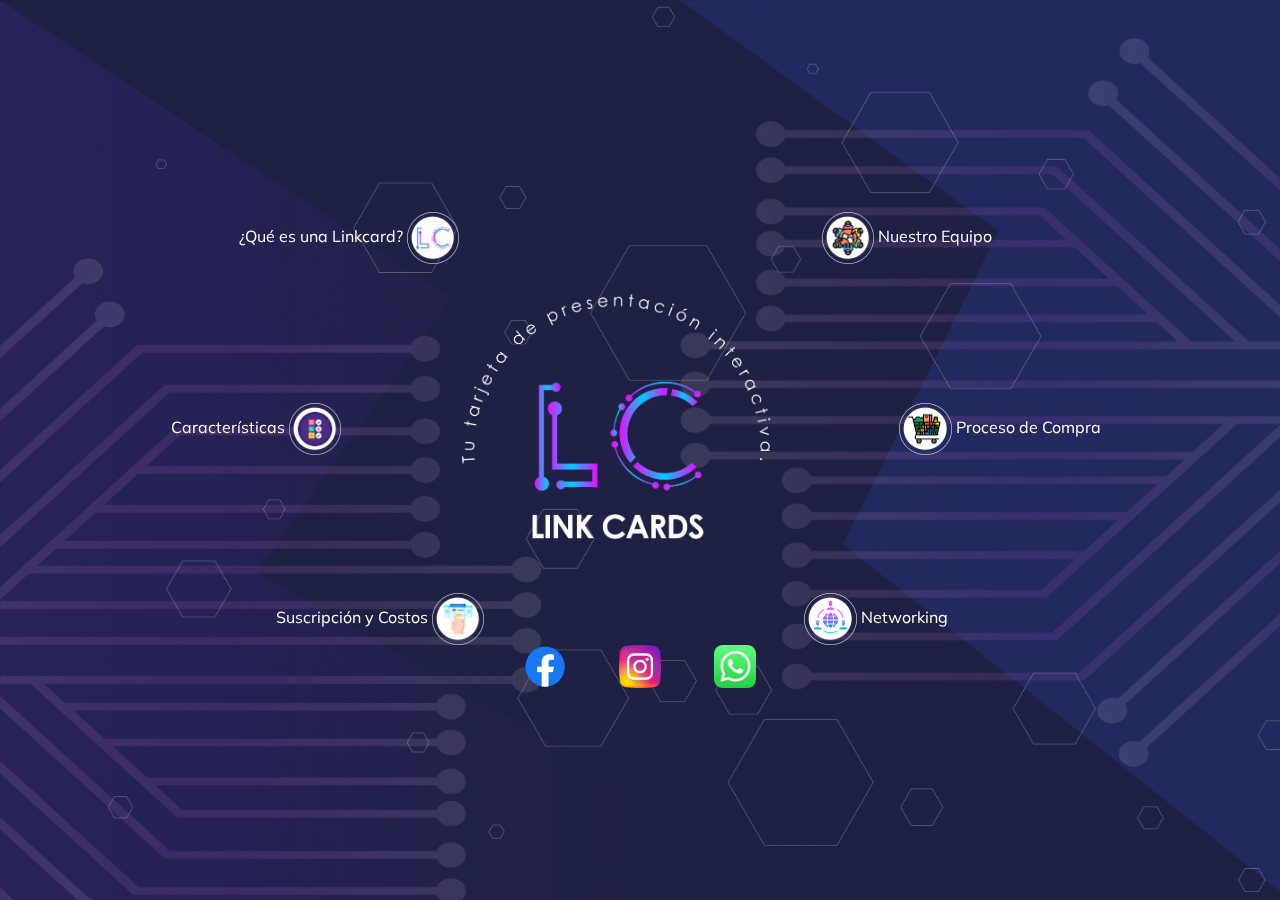
<file: index.html>
<!doctype html>
<html lang="es">
    <head>
        <meta charset="utf-8">
        <meta name="viewport" content="width=device-width, initial-scale=1">

        <title>Linkcards - Inicio</title>

        <meta name="title" content="Bienvenido a Linkcards">
        <meta name="DC.title" content="Bienvenido a Linkcards">
        <meta http-equiv="title" content="Bienvenido a Linkcards">
        <meta name="description" content="Linkcards S.A. de C.V.">
        <meta http-equiv="description" content="Linkcards S.A. de C.V.">
        <meta http-equiv="DC.description" content="Linkcards S.A. de C.V.">
        <meta name="keywords" content="cv, curriculum vitae, networking">
        <meta http-equiv="keywords" content="cv, curriculum vitae, networking">
        <meta name="author" content="Linkcards Dev Team">

        <meta property="og:title" content="Bienvenido a Linkcards">
        <meta property="og:description" content="Linkcards S.A. de C.V.">
        <meta property="og:type" content="article">
        <meta property="og:site_name" content="Bienvenido a Linkcards">
        <meta property="og:image" content="">
        <meta property="og:url" content="https://www.linkcards.com.mx/">

        <meta name="twitter:card" content="summary">
        <meta name="twitter:title" content="Bienvenido a Linkcards">
        <meta name="twitter:description" content="Linkcards S.A. de C.V.">
        <meta name="twitter:image" content="">

        <link rel="stylesheet" href="./assets/css/bootstrap.css">
        <link rel="stylesheet" href="./assets/css/style.css">
        <link rel="stylesheet" href="./assets/css/hover.css">
        <link rel="stylesheet" href="https://cdnjs.cloudflare.com/ajax/libs/animate.css/4.1.1/animate.min.css" />
        <link rel="stylesheet" href="https://cdnjs.cloudflare.com/ajax/libs/font-awesome/6.4.2/css/all.min.css" integrity="sha512-z3gLpd7yknf1YoNbCzqRKc4qyor8gaKU1qmn+CShxbuBusANI9QpRohGBreCFkKxLhei6S9CQXFEbbKuqLg0DA==" crossorigin="anonymous" referrerpolicy="no-referrer" />

    </head>
    <body class="bg-index">

        <div class="container d-flex justify-content-center align-items-center container-menu" style="height: 100vh;">
            <div class="justify-content-center align-items-center text-center">
                <div class="row">
                    <div class="row justify-content-around align-items-center">
                        <div class="col-4 animate__animated animate__backInLeft animate__delay-3s"><a href="que_es_linkcard.html" class="text-decoration-none text-white hvr-grow text-menu-big">¿Qué es una Linkcard? <img src="./assets/img/inicio/icono_1.png" class="img-fluid img-icono" alt="¿Qué es una Linkcard?"></a></div>
                        <div class="col-4 animate__animated animate__backInRight animate__delay-4s"><a href="nuestro_equipo.html" class="text-decoration-none text-white hvr-grow text-menu"><img src="./assets/img/inicio/icono_4.png" class="img-fluid img-icono" alt="Nuestro Equipo"> Nuestro Equipo</a></div>
                    </div>
                    <div class="row justify-content-between align-items-center">
                        <div class="col-4 animate__animated animate__backInLeft animate__delay-3s"><a href="caracteristicas.html" class="text-decoration-none text-white hvr-grow text-menu">Características <img src="./assets/img/inicio/icono_2.png" class="img-fluid img-icono" alt="¿Qué es una Linkcard?"></a></div>
                        <div class="col-4 animate__animated animate__backInUp animate__delay-2s"><img src="./assets/img/inicio/logo-inicio.png" class="img-fluid align-items-center img-logo" alt="Logo Inicio"></div>
                        <div class="col-4 animate__animated animate__backInRight animate__delay-4s"><a href="proceso_compra.html" class="text-decoration-none text-white hvr-grow text-menu-small"><img src="./assets/img/inicio/icono_5.png" class="img-fluid img-icono" alt="¿Qué es una Linkcard?"> Proceso de Compra</a></div>
                    </div>
                    <div class="row justify-content-evenly align-items-center">
                        <div class="col-4 animate__animated animate__backInLeft animate__delay-3s"><a href="suscripcion_costos.html" class="text-decoration-none text-white hvr-grow text-menu-small">Suscripción y Costos <img src="./assets/img/inicio/icono_3.png" class="img-fluid img-icono" alt="¿Qué es una Linkcard?"></a></div>
                        <div class="col-4 animate__animated animate__backInRight animate__delay-4s"><a href="networking.html" class="text-decoration-none text-white hvr-grow text-menu"><img src="./assets/img/inicio/icono_6.png" class="img-fluid img-icono" alt="¿Qué es una Linkcard?"> Networking</a></div>
                    </div>
                </div>
                <div class="row justify-content-center animate__animated animate__backInUp animate__delay-2s">
                    <div class="col-1"><a href="#"><img src="./assets/img/inicio/facebook_logo.png" class="social-network" alt="Facebook"></a></div>
                    <div class="col-1"><a href="#"><img src="./assets/img/inicio/instagram_logo.png" class="social-network" alt="Instagram"></a></div>
                    <div class="col-1"><a href="#"><img src="./assets/img/inicio/whatsapp_logo.png" class="social-network" alt="WhatsApp"></a></div>
                </div>
            </div>
        </div>

        <script src="./assets/js/bootstrap.bundle.js"></script>
    </body>
</html>
</file>
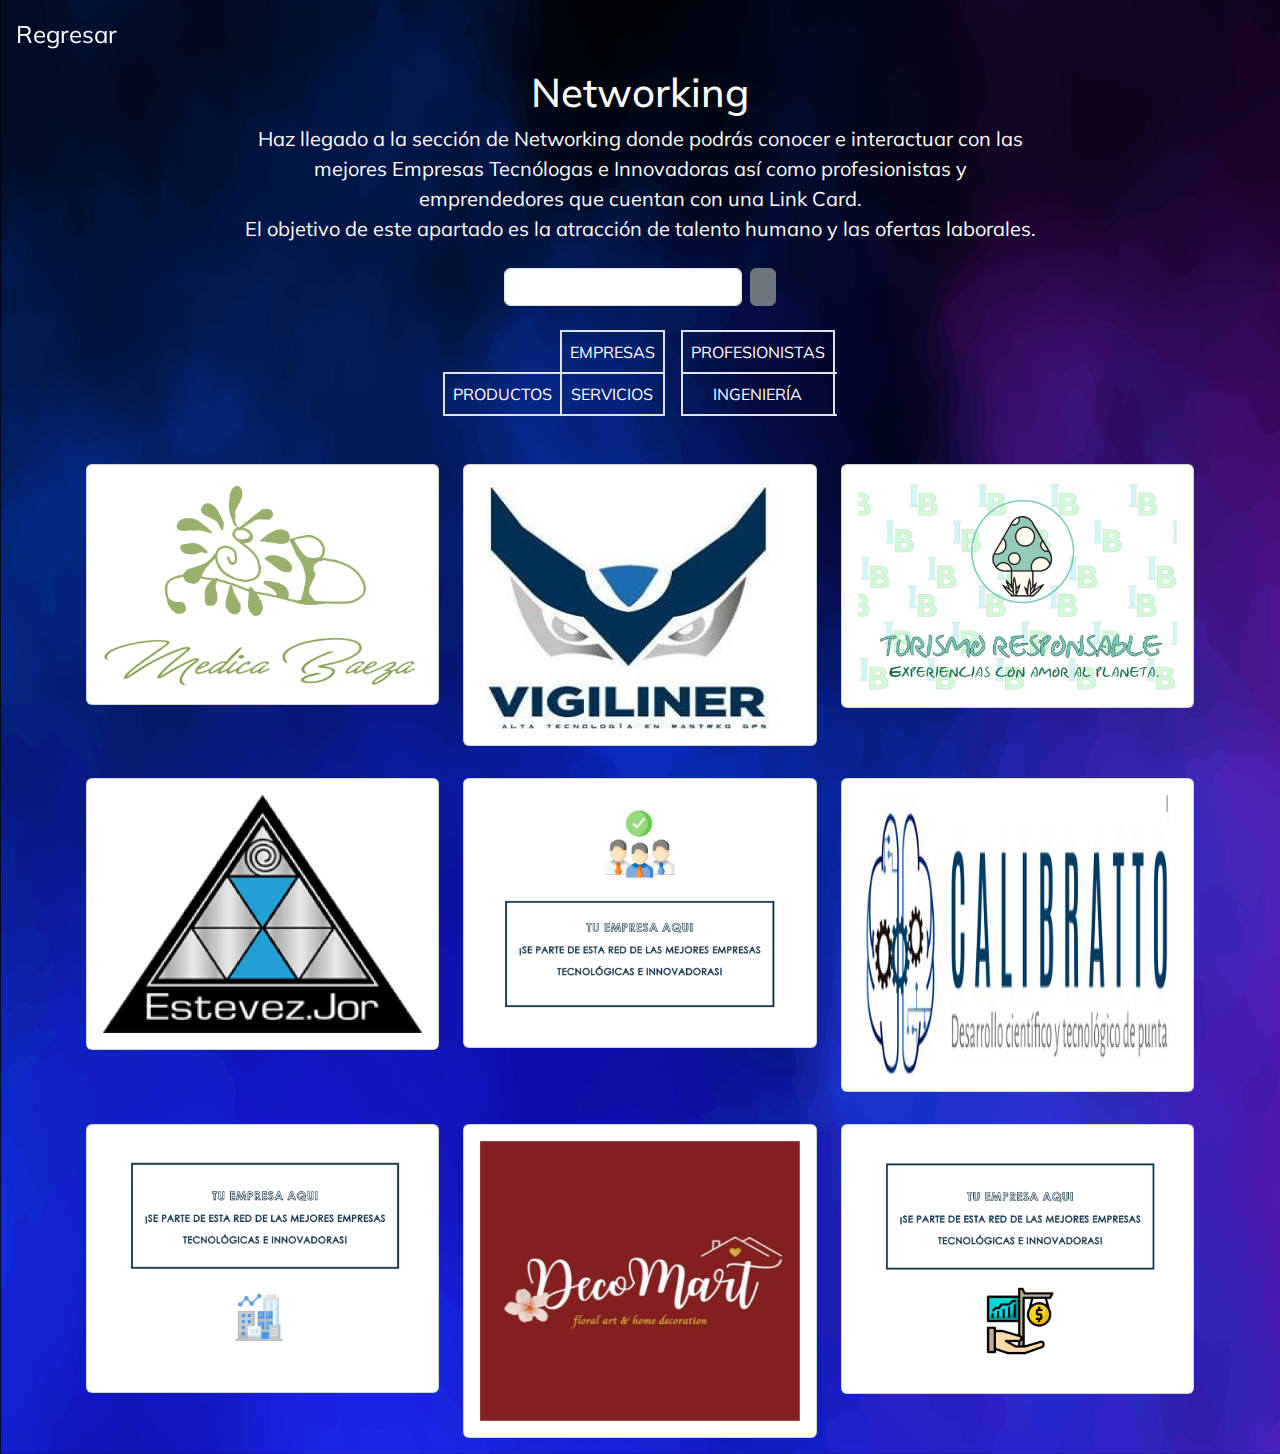
<file: networking.html>
<!doctype html>
<html lang="es">
    <head>
        <meta charset="utf-8">
        <meta name="viewport" content="width=device-width, initial-scale=1">

        <title>Linkcards - Networking</title>

        <meta name="title" content="Bienvenido a Linkcards">
        <meta name="DC.title" content="Bienvenido a Linkcards">
        <meta http-equiv="title" content="Bienvenido a Linkcards">
        <meta name="description" content="Linkcards S.A. de C.V.">
        <meta http-equiv="description" content="Linkcards S.A. de C.V.">
        <meta http-equiv="DC.description" content="Linkcards S.A. de C.V.">
        <meta name="keywords" content="cv, curriculum vitae, networking">
        <meta http-equiv="keywords" content="cv, curriculum vitae, networking">
        <meta name="author" content="Linkcards Dev Team">

        <meta property="og:title" content="Bienvenido a Linkcards">
        <meta property="og:description" content="Linkcards S.A. de C.V.">
        <meta property="og:type" content="article">
        <meta property="og:site_name" content="Bienvenido a Linkcards">
        <meta property="og:image" content="">
        <meta property="og:url" content="https://www.linkcards.com.mx/">

        <meta name="twitter:card" content="summary">
        <meta name="twitter:title" content="Bienvenido a Linkcards">
        <meta name="twitter:description" content="Linkcards S.A. de C.V.">
        <meta name="twitter:image" content="">

        <link rel="stylesheet" href="./assets/css/bootstrap.css">
        <link rel="stylesheet" href="./assets/css/style.css">
        <link rel="stylesheet" href="./assets/css/hover.css">
        <link rel="stylesheet" href="https://cdnjs.cloudflare.com/ajax/libs/animate.css/4.1.1/animate.min.css" />
        <link rel="stylesheet" href="https://cdnjs.cloudflare.com/ajax/libs/font-awesome/6.4.2/css/all.min.css" integrity="sha512-z3gLpd7yknf1YoNbCzqRKc4qyor8gaKU1qmn+CShxbuBusANI9QpRohGBreCFkKxLhei6S9CQXFEbbKuqLg0DA==" crossorigin="anonymous" referrerpolicy="no-referrer" />

    </head>
    <body class="bg-networking">

        <header>
            <div class="d-flex justify-content-start p-3"><a href="index.html" class="text-decoration-none text-white fs-4 hvr-icon-spin"><i class="fa fa-arrow-rotate-forward hvr-icon"></i> Regresar</a></div>
        </header>

        <div class="container">
            <h1 class="text-center text-white">Networking</h1>
            <p class="text-center text-white fs-5">
                Haz llegado a la sección de Networking donde podrás conocer e interactuar con las <br>
                mejores Empresas Tecnólogas e Innovadoras así como profesionistas y <br>
                emprendedores que cuentan con una Link Card. <br>
                El objetivo de este apartado es la atracción de talento humano y las ofertas laborales.
            </p>
        </div>
        <div class="container text-center col-md-3 py-2">
            <form class="d-flex container" role="search">
                <input class="form-control me-2" type="search" aria-label="Search" wfd-id="id0">
                <button class="btn btn-secondary" type="submit"><i class="fa-solid fa-magnifying-glass"></i></button>
            </form>
        </div>


        <div class="container col-md-4 p-3">
            <div class="table-responsive">
                <table class="table text-center">
                    <tr>
                        <td class="bg-transparent border-0 text-white"></td>
                        <td class="bg-transparent border border-2 text-white">EMPRESAS</td>
                        <td class="bg-transparent border-0" colspan="6"></td>
                        <td class="bg-transparent border border-2 text-white">PROFESIONISTAS</td>
                    </tr>
                    <tr>
                        
                        <td class="bg-transparent border border-2 text-white">PRODUCTOS</td>
                        <td class="bg-transparent border border-2 text-white">SERVICIOS</td>
                        <td class="bg-transparent border-0" colspan="6"></td>
                        <td class="bg-transparent border border-2 text-white">INGENIERÍA</td>
                        <td class="bg-transparent border border-2 text-white">LICENCIATURAS</td>
                    </tr>
                </table>
            </div>
        </div>

        <!--<div class="container d-flex justify-content-center">
            <div class="table table-responsive">
                <table>
                    <tbody>
                        <tr>
                            <td>uno</td>
                            <td>dos</td>
                        </tr>
                    </tbody>
                </table>
            </div>
        </div>-->


        <!--<div class="container justify-content-center">
            <div class="row justify-content-evenly">
                <div class="col-2 text-white">Empresas</div>
                <div class="col-2 text-white">Servicios</div>
                <div class="col-2 text-white">Ingenierías</div>
                <div class="col-2 text-white">Licenciaturas</div>
            </div>
            <div class="row justify-content-evenly">
                <div class="col-2 text-white">Empresas</div>
                <div class="col-2 text-white">Servicios</div>
                <div class="col-2 text-white">Ingenierías</div>
                <div class="col-2 text-white">Licenciaturas</div>
            </div>
        </div>-->

        <!--<div class="container d-flex justify-content-center">
            <div class="row justify-content-evenly">
                <div class="col-2 text-white">Empresas</div>
                <div class="col-2 text-white">Servicios</div>
                <div class="col-2 text-white">Ingenierías</div>
                <div class="col-2 text-white">Licenciaturas</div>
            </div>
        </div>
        <div class="container d-flex justify-content-center">
            <div class="row justify-content-evenly">
                <div class="col-2 text-white">Empresas</div>
                <div class="col-2 text-white">Servicios</div>
                <div class="col-2 text-white">Ingenierías</div>
                <div class="col-2 text-white">Licenciaturas</div>
            </div>
        </div>-->

        <div class="container p-3">
            
            <div class="row">
                <div class="col-sm-4 mb-3 mb-sm-0">
                    <div class="card">
                        <div class="card-body">
                            <img src="./assets/img/networking/networking_1.png" class="img-fluid" alt="Médica Baeza">
                        </div>
                    </div>
                </div>
                <div class="col-sm-4 mb-3 mb-sm-0">
                    <div class="card">
                        <div class="card-body">
                            <img src="./assets/img/networking/networking_2.png" class="img-fluid img-vigiliner" alt="Vigiliner">
                        </div>
                    </div>
                </div>
                <div class="col-sm-4 mb-3 mb-sm-0">
                    <div class="card">
                        <div class="card-body">
                            <img src="./assets/img/networking/networking_3.png" class="img-fluid" alt="Turismo Responsable">
                        </div>
                    </div>
                </div>
            </div>

        </div>

        <div class="container p-3">

            <div class="row">
                <div class="col-sm-4 mb-3 mb-sm-0">
                    <div class="card">
                        <div class="card-body">
                            <img src="./assets/img/networking/networking_4.png" class="img-fluid" alt="EstevezJor">
                        </div>
                    </div>
                </div>
                <div class="col-sm-4 mb-3 mb-sm-0">
                    <div class="card">
                        <div class="card-body">
                            <img src="./assets/img/networking/networking_5.png" class="img-fluid" alt="Tu empresa aquí">
                        </div>
                    </div>
                </div>
                <div class="col-sm-4 mb-3 mb-sm-0">
                    <div class="card">
                        <div class="card-body">
                            <img src="./assets/img/networking/networking_6.png" class="img-fluid img-calibratto" alt="Calibratto">
                        </div>
                    </div>
                </div>
            </div>

        </div>

        <div class="container p-3">

            <div class="row">
                <div class="col-sm-4 mb-3 mb-sm-0">
                    <div class="card">
                        <div class="card-body">
                            <img src="./assets/img/networking/networking_7.png" class="img-fluid" alt="Tu empresa aquí">
                        </div>
                    </div>
                </div>
                <div class="col-sm-4 mb-3 mb-sm-0">
                    <div class="card">
                        <div class="card-body">
                            <img src="./assets/img/networking/networking_8.png" class="img-fluid img-decomart" alt="DecoMart">
                        </div>
                    </div>
                </div>
                <div class="col-sm-4 mb-3 mb-sm-0">
                    <div class="card">
                        <div class="card-body">
                            <img src="./assets/img/networking/networking_9.png" class="img-fluid" alt="Tu empresa aquí">
                        </div>
                    </div>
                </div>
            </div>

        </div>

        <script src="./assets/js/bootstrap.bundle.js"></script>
    </body>
</html>
</file>
<file: assets/css/style.css>
@import url('https://fonts.googleapis.com/css2?family=Mulish:wght@300&display=swap');

/*------ Página de Inicio ------*/
body{
    font-family: 'Mulish', sans-serif;
}

.bg-index{
    background: url(/assets/img/inicio/background-index.gif);
    background-repeat: no-repeat;
    background-size: cover;
}

.box-menu{
    height: 100vh;
}

.img-logo{
    width: 100%;
}

.img-icono{
    width: 15%;
}

.social-network{
    width: 60%;
}
/*------------------------------*/


/*------ Página Características ------*/
.bg-caracteristicas{
    background: url(/assets/img/caracteristicas/bg-caracteristicas.png);
    background-repeat: no-repeat;
    background-size: cover;
    overflow: hidden;
}

.video-carac{
    width: 100%;
}

/*.img-carac{
    width: 400px;
}*/

.img-center{
    height: 490px;
}
/*------------------------------------*/


/*------ Página Suscripción y Costos ------*/
.bg-suscripcion{
    background: url(/assets/img/suscripcion/bg-suscripcion.png);
    background-repeat: no-repeat;
    background-size: cover;
    overflow: hidden;
}

.title-text{
    color: #d300ff;
}
/*-----------------------------------------*/


/*------ Página Nuestro Equipo ------*/
.bg-equipo{
    background: url(/assets/img/nuestro-equipo/bg-equipo.png);
    background-repeat: no-repeat;
    background-size: cover;
}

.img-linkcards{
    width: 250px;
}

.img-equipo{
    width: 250px;
}
/*-----------------------------------*/


/*------ Página Networking ------*/
.bg-networking{
    background: url(/assets/img/networking/background-networking.png);
    background-repeat: no-repeat;
    background-size: cover;
}

.img-vigiliner{
    height: 248px;
}

.img-calibratto{
    height: 280px;
}

.img-decomart{
    height: 280px;
    width: 500px;
}
/*-------------------------------*/

/*------ Media Queries ------*/
@media (max-width: 468px){
    .bg-index{
        background-image: url(/assets/img/inicio/background-index.gif);
        height: 1000px;
    }

    .container-menu{
        padding-left: 40px;
    }

    .text-menu-big, .text-menu-small{
        font-size: 7px;
    }

    .text-menu{
        font-size: 8px;
    }

    .img-logo{
        width: 250px;
    }

    .img-icono{
        width: 25px;
    }

    .social-network{
        width: 50px;
        padding: 5px;
        padding-right: 30px;
    }

    .img-center{
        height: 130px;
    }

    .bg-networking{
        background: url(/assets/img/networking/background-networking.png);
        background-repeat: no-repeat;
        background-size: cover;
    }

    .bg-equipo{
        background: url(/assets/img/nuestro-equipo/bg-equipo.png);
        background-repeat: no-repeat;
        background-size: cover;
        height: 1000px;
    }

    .img-equipo{
        height: 90px;
    }
}
/*---------------------------*/
</file>
